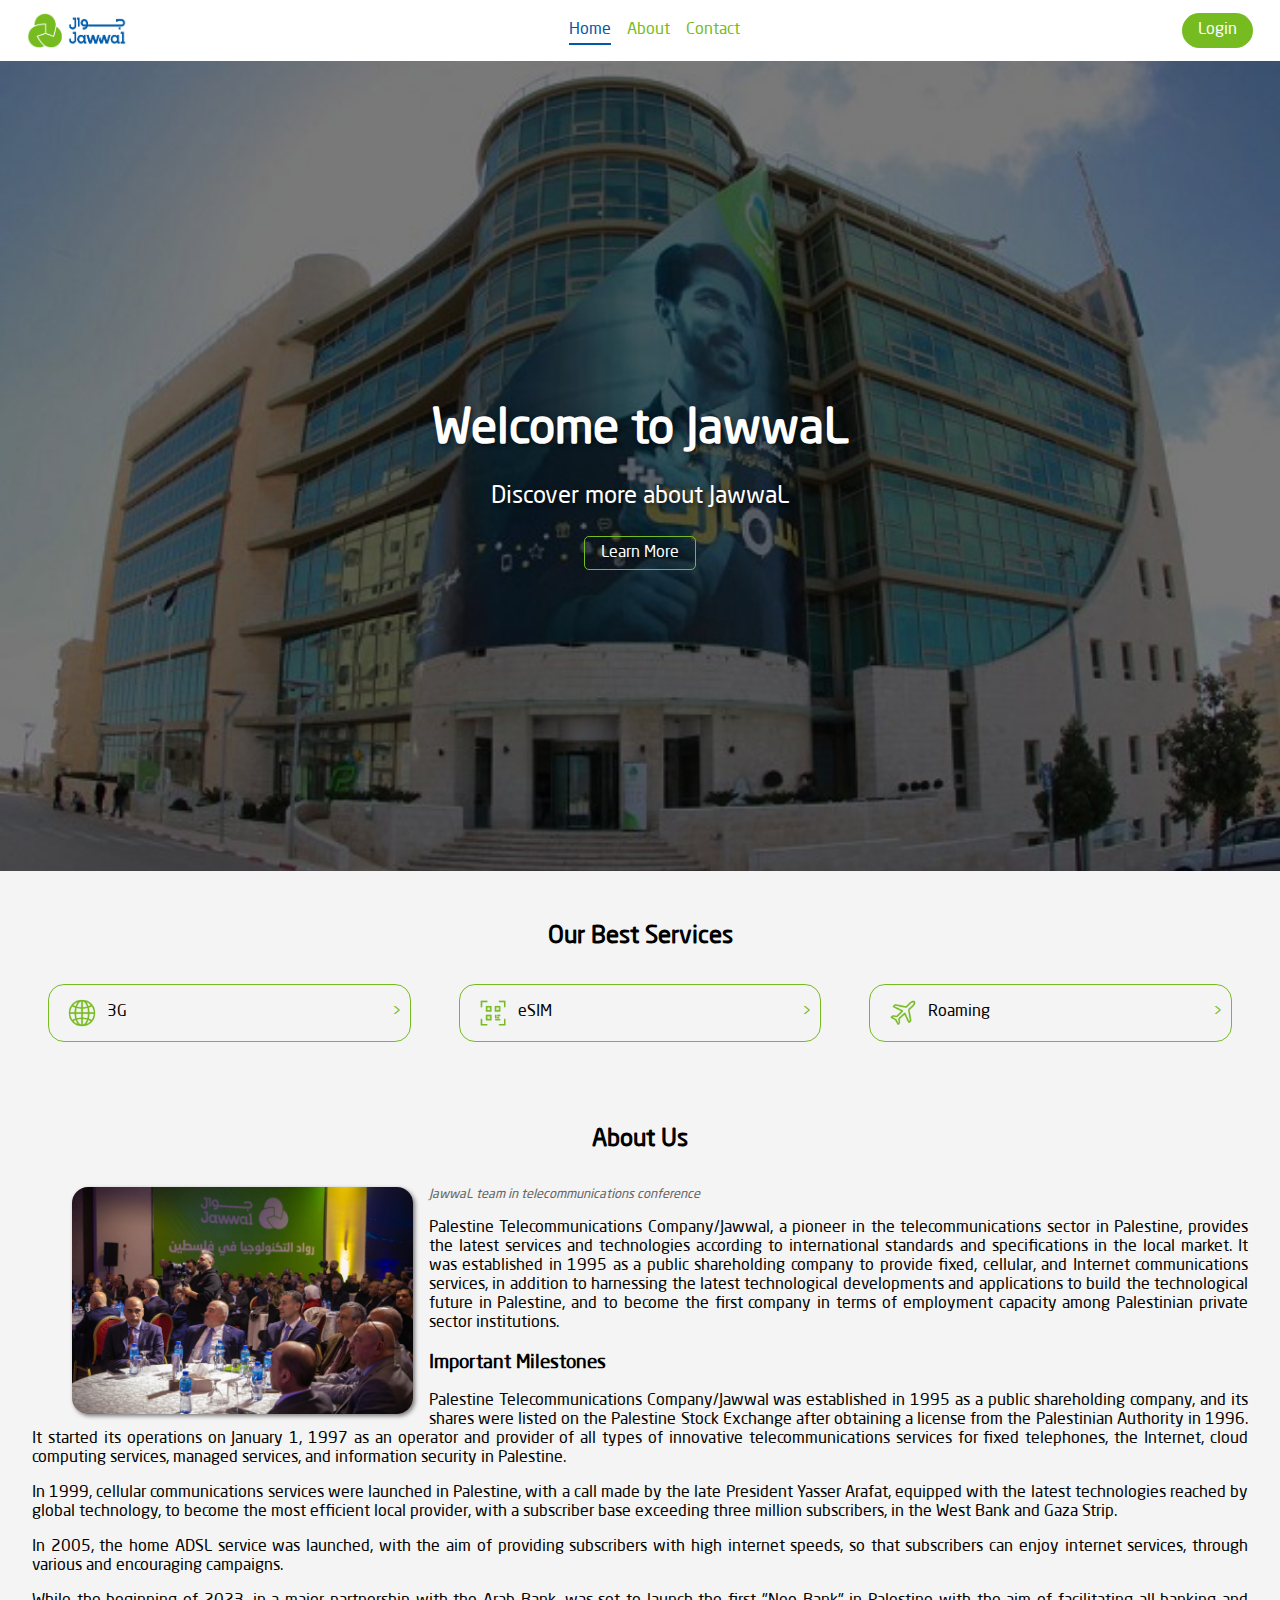
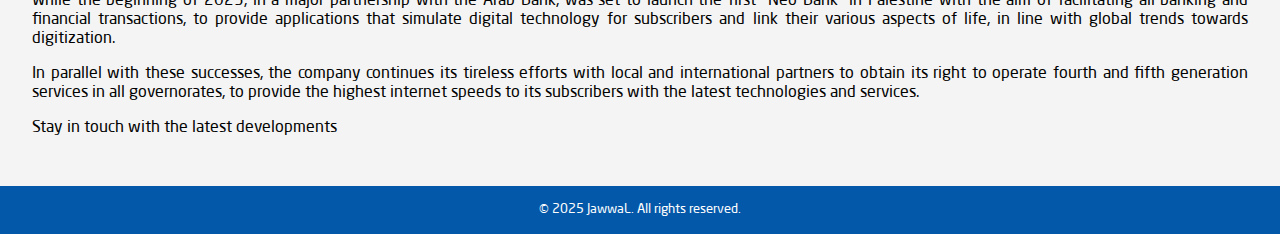
<file: index.html>
<!DOCTYPE html>

<html lang="en">

<head>
    <meta charset="UTF-8">
    <meta name="viewport" content="width=device-width, initial-scale=1.0">
    <meta name="description" content="JawwaL Website.">
    <link rel="stylesheet" href="css/global.css">
    <link rel="stylesheet" href="css/home.css">
    <title>JawwaL</title>
</head>

<body>
    <nav class="main-nav">
        <img class="nav-logo" src="images/logo-white.png" alt="JawwaL Logo">
        <ul>
            <li><a class="nav-link active" href="#">Home</a></li>
            <li><a class="nav-link" href="#">About</a></li>
            <li><a class="nav-link" href="#">Contact</a></li>
        </ul>
        <a class="nav-btn" href="./views/login.html">Login</a>
    </nav>

    <main>
        <section class="hero-banner">
            <div class="hero-banner-content">
                <h1>Welcome to JawwaL</h1>
                <p>Discover more about JawwaL</p>
                <a class="hero-banner-btn" href="#">Learn More</a>
            </div>
        </section>


        <section class="service-section">
            <h2>Our Best Services</h2>
            <div class="service-cards">
                <div class="service-card">
                    <div class="service-card-content">
                        <img src="images/3g.webp" alt="3G logo">
                        <span>3G</span>
                    </div>
                    <span class="arrow">></span>
                </div>
                <div class="service-card">
                    <div class="service-card-content">
                        <img src="images/esim.png" alt="eSIM logo">
                        <span>eSIM</span>
                    </div>
                    <span class="arrow">></span>
                </div>
                <div class="service-card">
                    <div class="service-card-content">
                        <img src="images/roaming.webp" alt="Roaming logo">
                        <span>Roaming</span>
                    </div>
                    <span class="arrow">></span>
                </div>
            </div>
        </section>
        <section class="about-section">
            <h2>About Us</h2>
            <div class="about-content">
                <figure>
                    <img src="images/PalConference.png" alt="Jawwal Conference">
                    <figcaption>JawwaL team in telecommunications conference</figcaption>
                </figure>
                <article>
                    <p>
                        Palestine Telecommunications Company/Jawwal, a pioneer in the telecommunications sector in
                        Palestine, provides the latest services and technologies according to international standards
                        and specifications in the local market. It was established in 1995 as a public shareholding
                        company to provide fixed, cellular, and Internet communications services, in addition to
                        harnessing the latest technological developments and applications to build the technological
                        future in Palestine, and to become the first company in terms of employment capacity among
                        Palestinian private sector institutions.
                    </p>
                    <h3>Important Milestones</h3>
                    <p>
                        Palestine Telecommunications Company/Jawwal was established in 1995 as a public shareholding
                        company, and its shares were listed on the Palestine Stock Exchange after obtaining a license
                        from the Palestinian Authority in 1996. It started its operations on January 1, 1997 as an
                        operator and provider of all types of innovative telecommunications services for fixed
                        telephones, the Internet, cloud computing services, managed services, and information security
                        in Palestine.
                    </p>
                    <p>
                        In 1999, cellular communications services were launched in Palestine, with a call made by the
                        late President Yasser Arafat, equipped with the latest technologies reached by global
                        technology, to become the most efficient local provider, with a subscriber base exceeding three
                        million subscribers, in the West Bank and Gaza Strip.
                    </p>
                    <p>
                        In 2005, the home ADSL service was launched, with the aim of providing subscribers with high
                        internet speeds, so that subscribers can enjoy internet services, through various and
                        encouraging campaigns.
                    </p>
                    <p>
                        While the beginning of 2023, in a major partnership with the Arab Bank, was set to launch the
                        first "Neo Bank" in Palestine with the aim of facilitating all banking and financial
                        transactions, to provide applications that simulate digital technology for subscribers and link
                        their various aspects of life, in line with global trends towards digitization.
                    </p>
                    <p>
                        In parallel with these successes, the company continues its tireless efforts with local and
                        international partners to obtain its right to operate fourth and fifth generation services in
                        all governorates, to provide the highest internet speeds to its subscribers with the latest
                        technologies and services.
                    </p>
                    <p>
                        Stay in touch with the latest developments
                    </p>
                </article>
            </div>
        </section>
    </main>

    <footer>
        <p>&copy; 2025 JawwaL. All rights reserved.</p>
    </footer>
</body>

</html>
</file>
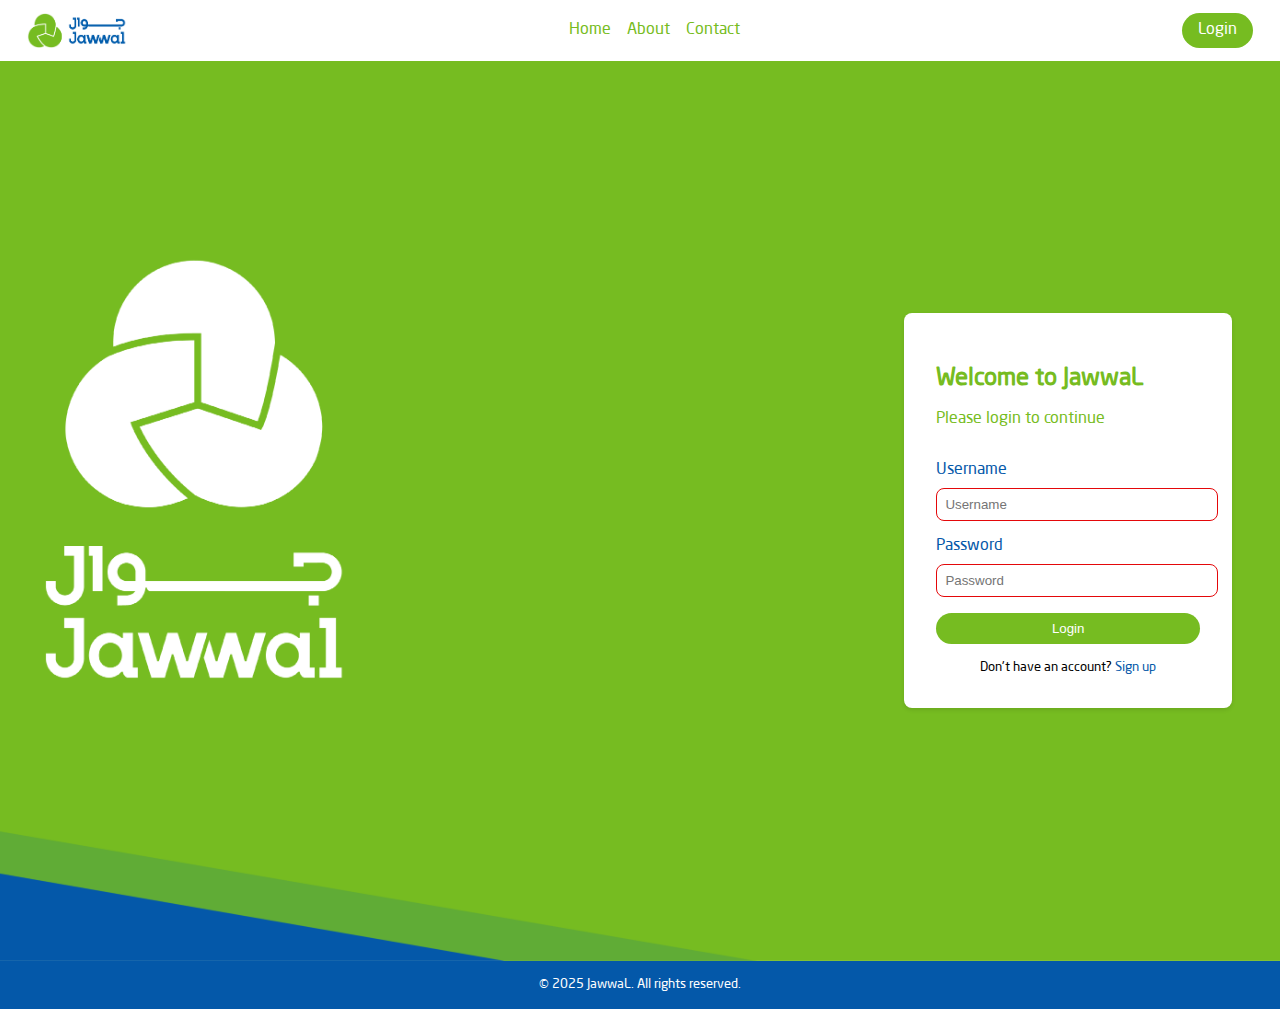
<file: views/login.html>
<!DOCTYPE html>

<html lang="en">

<head>
    <meta charset="UTF-8">
    <meta name="viewport" content="width=device-width, initial-scale=1.0">
    <meta name="description" content="JawwaL Website.">
    <link rel="stylesheet" href="../css/global.css">
    <link rel="stylesheet" href="../css/sign.css">
    <title>JawwaL</title>
</head>

<body>
    <nav class="main-nav">
        <img class="nav-logo" src="../images/logo-white.png" alt="JawwaL Logo">
        <ul>
            <li><a class="nav-link" href="../index.html">Home</a></li>
            <li><a class="nav-link" href="#">About</a></li>
            <li><a class="nav-link" href="#">Contact</a></li>
        </ul>
        <a class="nav-btn" href="./views/login.html">Login</a>
    </nav>
    <main class="sign-container">
        <img class="sign-logo" src="../images/logo.png" alt="JawwaL Logo">
        <div class="sign-form">
            <h2>Welcome to JawwaL</h2>
            <p>Please login to continue</p>
            <form action="../index.html">
                <label for="username">Username</label>
                <input id="username" type="text" placeholder="Username" required>
                <label for="password">Password</label>
                <input id="password" type="password" placeholder="Password" required>
                <button type="submit">Login</button>
            </form>
            <span class="sign-link">Don't have an account? <a href="./signup.html">Sign up</a></span>
        </div>
    </main>
    <footer>
        <p>&copy; 2025 JawwaL. All rights reserved.</p>
    </footer>
</body>

</html>
</file>
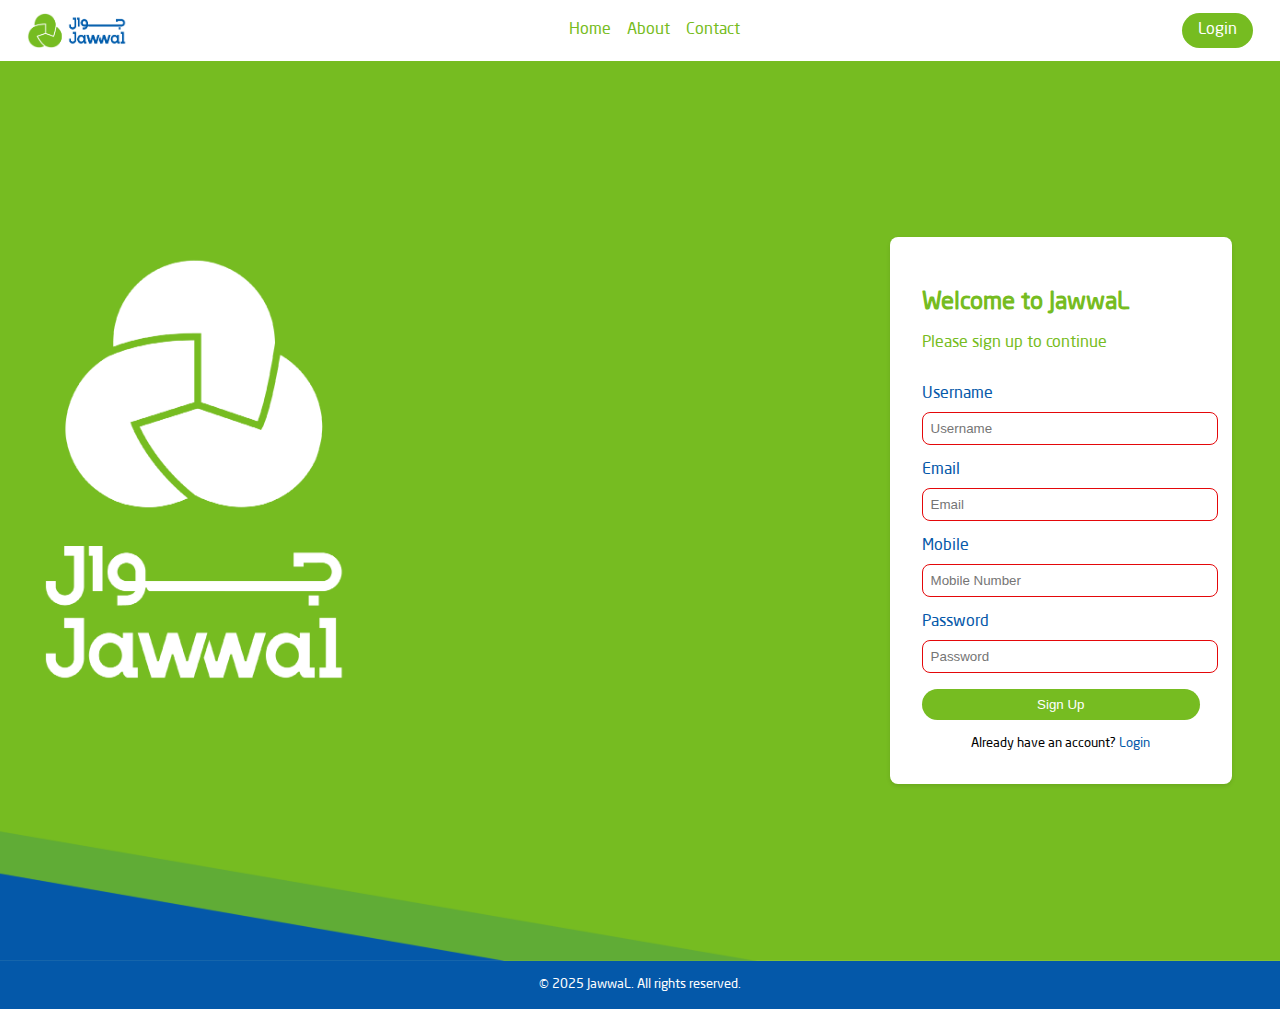
<file: views/signup.html>
<!DOCTYPE html>

<html lang="en">

<head>
    <meta charset="UTF-8">
    <meta name="viewport" content="width=device-width, initial-scale=1.0">
    <meta name="description" content="JawwaL Website.">
    <link rel="stylesheet" href="../css/global.css">
    <link rel="stylesheet" href="../css/sign.css">
    <title>JawwaL</title>
</head>

<body>
    <nav class="main-nav">
        <img class="nav-logo" src="../images/logo-white.png" alt="JawwaL Logo">
        <ul>
            <li><a class="nav-link" href="../index.html">Home</a></li>
            <li><a class="nav-link" href="#">About</a></li>
            <li><a class="nav-link" href="#">Contact</a></li>
        </ul>
        <a class="nav-btn" href="./views/login.html">Login</a>
    </nav>
    <main class="sign-container">
        <img class="sign-logo" src="../images/logo.png" alt="JawwaL Logo">
        <div class="sign-form">
            <h2>Welcome to JawwaL</h2>
            <p>Please sign up to continue</p>
            <form action="login.html">
                <label for="username">Username</label>
                <input id="username" type="text" placeholder="Username" required>
                <label for="email">Email</label>
                <input id="email" type="email" placeholder="Email" required>
                <label for="mobile">Mobile</label>
                <input id="mobile" type="number" placeholder="Mobile Number" required>
                <label for="password">Password</label>
                <input id="password" type="password" placeholder="Password" required>
                <button type="submit">Sign Up</button>
            </form>
            <span class="sign-link">Already have an account? <a href="./login.html">Login</a></span>
        </div>
    </main>
    <footer>
        <p>&copy; 2025 JawwaL. All rights reserved.</p>
    </footer>
</body>

</html>
</file>
<file: css/global.css>
@font-face {
    font-family: 'Neo Sans Roman';
    src: url('../fonts/neosans-roman.ttf') format('truetype');
}

body {
    margin: 0;
    font-family: 'Neo Sans Roman', sans-serif;
    background-color: #f4f4f4;
}

a {
    text-decoration: none;
}

.main-nav {
    display: flex;
    justify-content: space-between;
    background-color: #fff;
    padding: 0.8rem 1.7rem;
}

ul {
    list-style: none;
    display: flex;
    padding: 0;
    margin: 0;
    gap: 1rem;
    align-items: center;
}

.nav-link {
    color: #76bc21;
    font-size: 1rem;
    padding-bottom: 5px;
}

.nav-link.active {
    color: #0458a9;
    border-bottom: #0458a9 2px solid;
}

.nav-link:hover {
    color: #0458a9;
    transition: 0.1s ease-in-out;
    border-bottom: #0458a9 2px solid;
}

.nav-logo {
    width: 100px;
}

.nav-btn {
    background-color: #76bc21;
    color: #fff;
    padding: 0.5rem 1rem;
    border: none;
    border-radius: 24px;
    cursor: pointer;
}

.nav-btn:hover {
    background-color: #0458a9;
    transition: 0.3s ease-in-out;
}

footer {
    background-color: #0458a9;
    color: #fff;
    padding: 1rem;
    text-align: center;
}

footer p {
    margin: 0;
    font-size: 0.8rem;
}

@media (max-width: 767px) {
    .main-nav {
        flex-direction: column;
        align-items: center;
    }

    ul {
        flex-direction: column;
        align-items: center;
        margin-top: 1rem;
    }

    .nav-logo {
        margin-bottom: 1rem;
    }

    .nav-btn {
        margin-top: 1rem;
    }
}
</file>
<file: css/home.css>
.hero-banner {
    display: flex;
    justify-content: center;
    align-items: center;
    background-image: url('../images/jawwal-banner.jpg');
    background-size: cover;
    background-position: center;
    height: 90vh;
}

.hero-banner-content {
    text-align: center;
    color: #fff;
    text-shadow: 2px 2px 4px rgba(0, 0, 0, 0.5);
}

.hero-banner-content h1 {
    font-size: 3rem;
    margin-bottom: 1rem;
}

.hero-banner-content p {
    font-size: 1.5rem;
    margin-bottom: 2rem;
}

.hero-banner-btn {
    background-color: transparent;
    color: #fff;
    padding: 0.5rem 1rem;
    border: 1px solid #76bc21;
    border-radius: 5px;
    cursor: pointer;
    font-family: 'Neo Sans Roman', sans-serif;
}

.hero-banner-btn:hover {
    transition: 0.3s ease-in-out;
    background-color: #76bc21;
    color: #fff;
}

.service-section {
    padding: 2rem;
    text-align: center;
}

/* .service-cards {
    display: flex;
    justify-content: space-between;
    margin-top: 2rem;
} */

.service-cards {
    display: grid;
    grid-template-columns: repeat(auto-fit, minmax(200px, 1fr));
    gap: 1rem;
    margin-top: 2rem;
}

.service-card {
    display: flex;
    flex-direction: row;
    align-items: center;
    justify-content: space-between;
    flex: 1;
    margin: 0 1rem;
    border: #76bc21 1px solid;
    border-radius: 16px;
    padding: 0.2rem 0.5rem;
}

.service-card:hover {
    outline: #76bc21 2px solid;
    cursor: pointer;
}

.service-card-content {
    display: flex;
    flex-direction: row;
    align-items: center;
}

.service-card img {
    width: 50px;
}

.service-card .arrow {
    font-size: 1rem;
    color: #76bc21;
}

.about-section {
    padding: 2rem;
    text-align: center;
}

.about-content {
    margin-top: 2rem;
    text-align: justify;
}

.about-content img {
    width: 30%;
    border-radius: 16px;
    box-shadow: 2px 2px 4px rgba(0, 0, 0, 0.5);
    float: left;
    margin-right: 1rem;
}

.about-content figcaption {
    font-style: italic;
    font-size: 0.8rem;
    color: #666;
}

@media (max-width: 767px) {
    .hero-banner {
        height: 60vh;
    }

    .hero-banner-content h1 {
        font-size: 2rem;
    }

    .hero-banner-content p {
        font-size: 1rem;
    }
    

    .about-content img {
        width: -webkit-fill-available;
        float: none;
    }
}
</file>
<file: css/sign.css>
.sign-container {
    display: flex;
    justify-content: end;
    align-items: center;
    height: 100vh;
    background-image: url('../images/logo-bg.png');
    background-size: cover;
    background-position: center;
}

.sign-logo {
    display: none;
}

.sign-form {
    background-color: #fff;
    padding: 2rem;
    border-radius: 8px;
    box-shadow: 0 2px 4px rgba(0, 0, 0, 0.1);
    margin-right: 3rem;
}

.sign-form h2 {
    margin-bottom: 1rem;
    color: #76bc21;
}

.sign-form p {
    margin-bottom: 2rem;
    color: #76bc21;
}

.sign-form label {
    display: block;
    margin-bottom: 0.5rem;
    color: #0458a9;
}

.sign-form input {
    width: 100%;
    padding: 0.5rem;
    margin-bottom: 1rem;
    border: 1px solid #ccc;
    border-radius: 8px;

}

.sign-form input:invalid {
    border-color: #E4080A;
}

.sign-form input:valid {
    border-color: #76bc21;
}

.sign-form input:focus {
    outline: none;
    border-color: #76bc21;
}

.sign-form button {
    background-color: #76bc21;
    color: #fff;
    padding: 0.5rem 1rem;
    border: none;
    border-radius: 24px;
    cursor: pointer;
    width: 100%;
}

.sign-form button:hover {
    transition: 0.3s ease-in-out;
    background-color: #0458a9;
    
}

.sign-link {
    display: block;
    margin-top: 1rem;
    text-align: center;
    font-size: small;
}

.sign-link a {
    color: #0458a9;
}

@media (max-width: 1024px) {
    .sign-container {
        background-image: none;
        background-color: #76bc21;
        flex-direction: column;
        justify-content: center;
        padding: 1rem;
    }

    .sign-logo {
        display: block;
        margin-bottom: 2rem;
        width: 200px;
    }

    .sign-form {
        margin-right: 0;
    }

}
</file>
